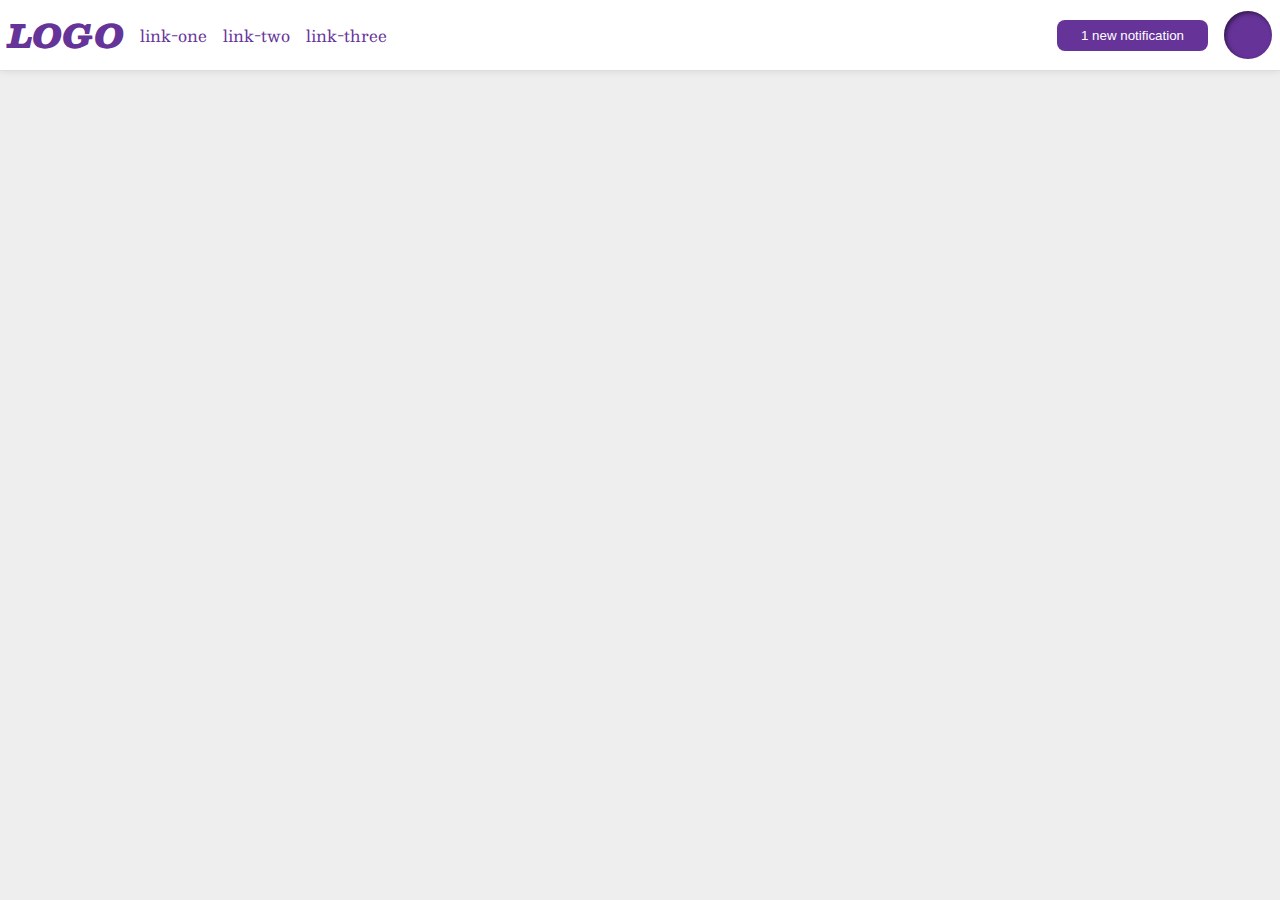
<file: foundations/flex/03-flex-header-2/index.html>
<!DOCTYPE html>
<html lang="en">
  <head>
    <meta charset="UTF-8">
    <meta http-equiv="X-UA-Compatible" content="IE=edge">
    <meta name="viewport" content="width=device-width, initial-scale=1.0">
    <title>Flex Header 2</title>
    <link rel="stylesheet" href="style.css">
  </head>
  <body>
    <div class="header">
      <div class="left-part">
        <div class="logo">
          LOGO
        </div>
        <ul class="links">
          <li><a href="https://google.com">link-one</a></li>
          <li><a href="https://google.com">link-two</a></li>
          <li><a href="https://google.com">link-three</a></li>
        </ul>
      </div>
     
      <div class="right-part">
        <button class="notifications">
          1 new notification
        </button>
        <div class="profile-image"></div>
      </div>
   
    </div>
  </body>
</html>
</file>
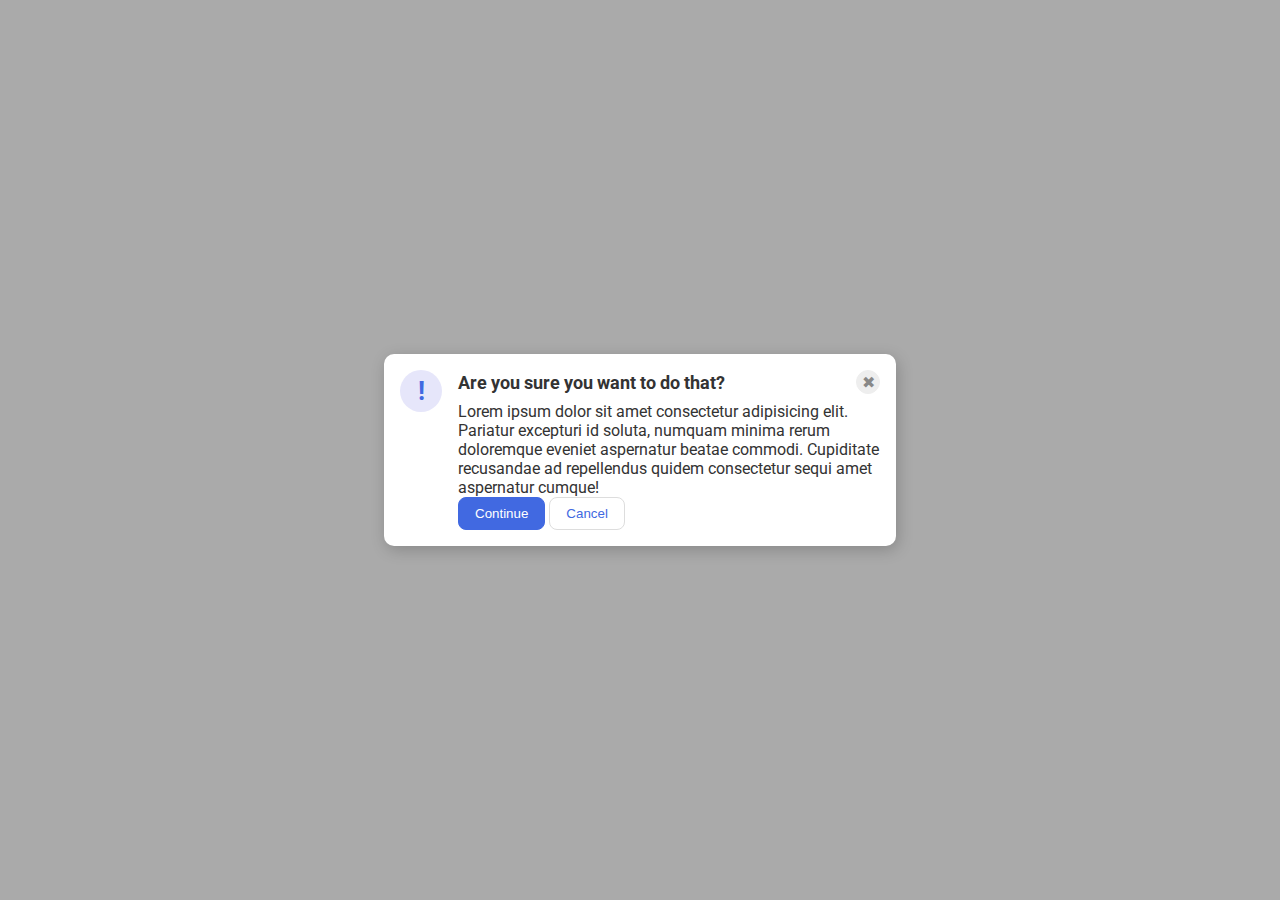
<file: foundations/flex/05-flex-modal/index.html>
<!DOCTYPE html>
<html lang="en">

<head>
  <meta charset="UTF-8">
  <meta http-equiv="X-UA-Compatible" content="IE=edge">
  <meta name="viewport" content="width=device-width, initial-scale=1.0">
  <link rel="stylesheet" href="style.css">
  <title>Modal</title>
</head>

<body>
  <div class="modal">
    <div class="icon">!</div>
    <DIV class="container">
      <div class="cont2">
        <div class="header">Are you sure you want to do that?</div>
        <button class="close-button">✖</button>
      </div>

      <div class="text">Lorem ipsum dolor sit amet consectetur adipisicing elit. Pariatur excepturi id soluta, numquam
        minima rerum doloremque eveniet aspernatur beatae commodi. Cupiditate recusandae ad repellendus quidem
        consectetur sequi amet aspernatur cumque!</div>
      <button class="continue">Continue</button>
      <button class="cancel">Cancel</button>
    </DIV>

  </div>
</body>

</html>
</file>
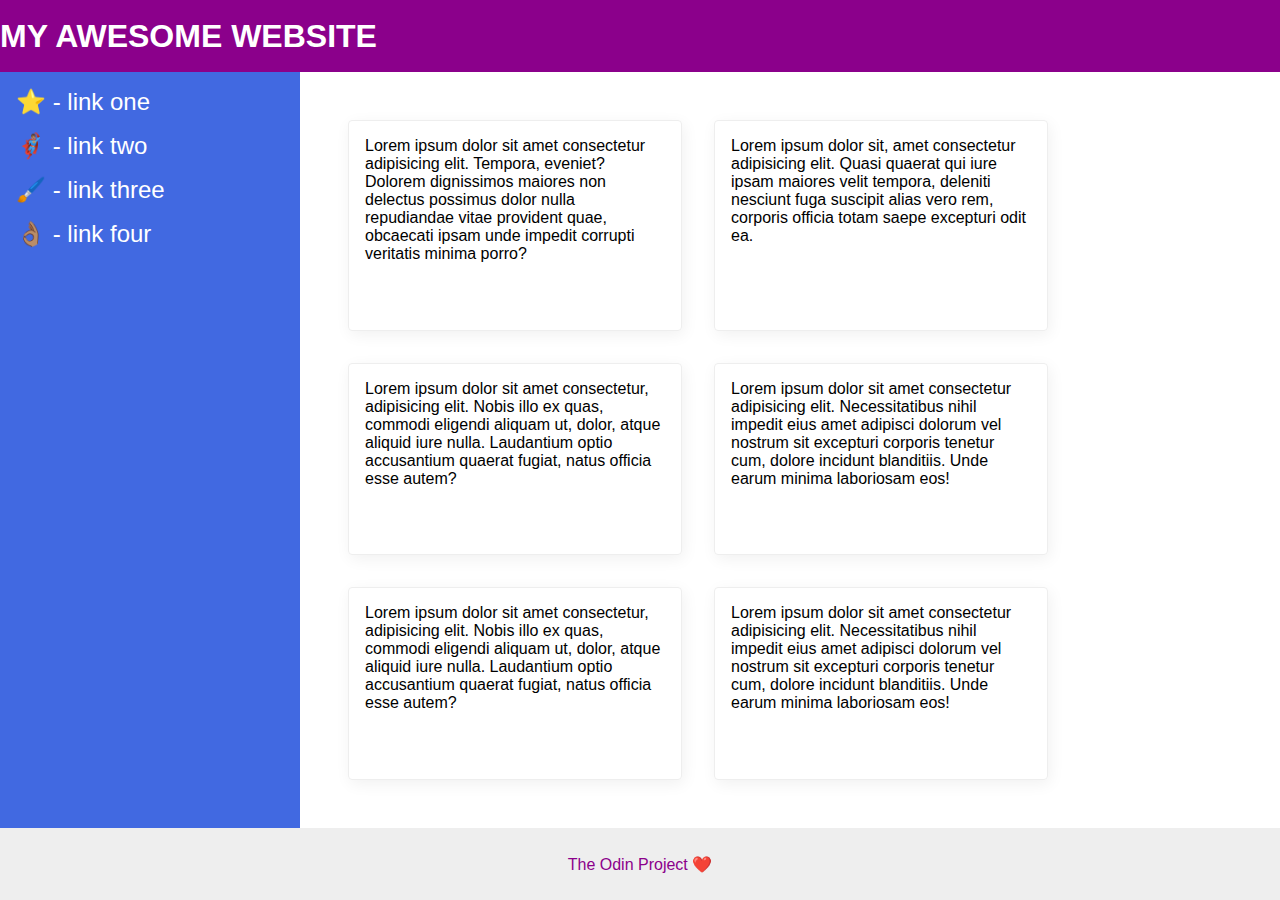
<file: foundations/flex/07-flex-layout-2/index.html>
<!DOCTYPE html>
<html lang="en">
  <head>
    <meta charset="UTF-8">
    <meta http-equiv="X-UA-Compatible" content="IE=edge">
    <meta name="viewport" content="width=device-width, initial-scale=1.0">
    <title>The Holy Grail</title>
    <link rel="stylesheet" href="style.css">
  </head>
  <body>
    <div class="header">
      MY AWESOME WEBSITE
    </div>
    <div class="middle">
          
    <div class="sidebar">
      <ul>
        <li><a href="#">⭐ - link one</a></li>
        <li><a href="#">🦸🏽‍♂️ - link two</a></li>
        <li><a href="#">🖌️ - link three</a></li>
        <li><a href="#">👌🏽 - link four</a></li>
      </ul>
    </div>
      <div class="cards">
        <div class="card">Lorem ipsum dolor sit amet consectetur adipisicing elit. Tempora, eveniet? Dolorem dignissimos maiores non delectus possimus dolor nulla repudiandae vitae provident quae, obcaecati ipsam unde impedit corrupti veritatis minima porro?</div>
        <div class="card">Lorem ipsum dolor sit, amet consectetur adipisicing elit. Quasi quaerat qui iure ipsam maiores velit tempora, deleniti nesciunt fuga suscipit alias vero rem, corporis officia totam saepe excepturi odit ea.</div>
        <div class="card">Lorem ipsum dolor sit amet consectetur, adipisicing elit. Nobis illo ex quas, commodi eligendi aliquam ut, dolor, atque aliquid iure nulla. Laudantium optio accusantium quaerat fugiat, natus officia esse autem?</div>
        <div class="card">Lorem ipsum dolor sit amet consectetur adipisicing elit. Necessitatibus nihil impedit eius amet adipisci dolorum vel nostrum sit excepturi corporis tenetur cum, dolore incidunt blanditiis. Unde earum minima laboriosam eos!</div>
        <div class="card">Lorem ipsum dolor sit amet consectetur, adipisicing elit. Nobis illo ex quas, commodi eligendi aliquam ut, dolor, atque aliquid iure nulla. Laudantium optio accusantium quaerat fugiat, natus officia esse autem?</div>
        <div class="card">Lorem ipsum dolor sit amet consectetur adipisicing elit. Necessitatibus nihil impedit eius amet adipisci dolorum vel nostrum sit excepturi corporis tenetur cum, dolore incidunt blanditiis. Unde earum minima laboriosam eos!</div>
        
      </div>
  
    </div>

    <div class="footer">
      The Odin Project ❤️
    </div>
  </body>
</html>
</file>
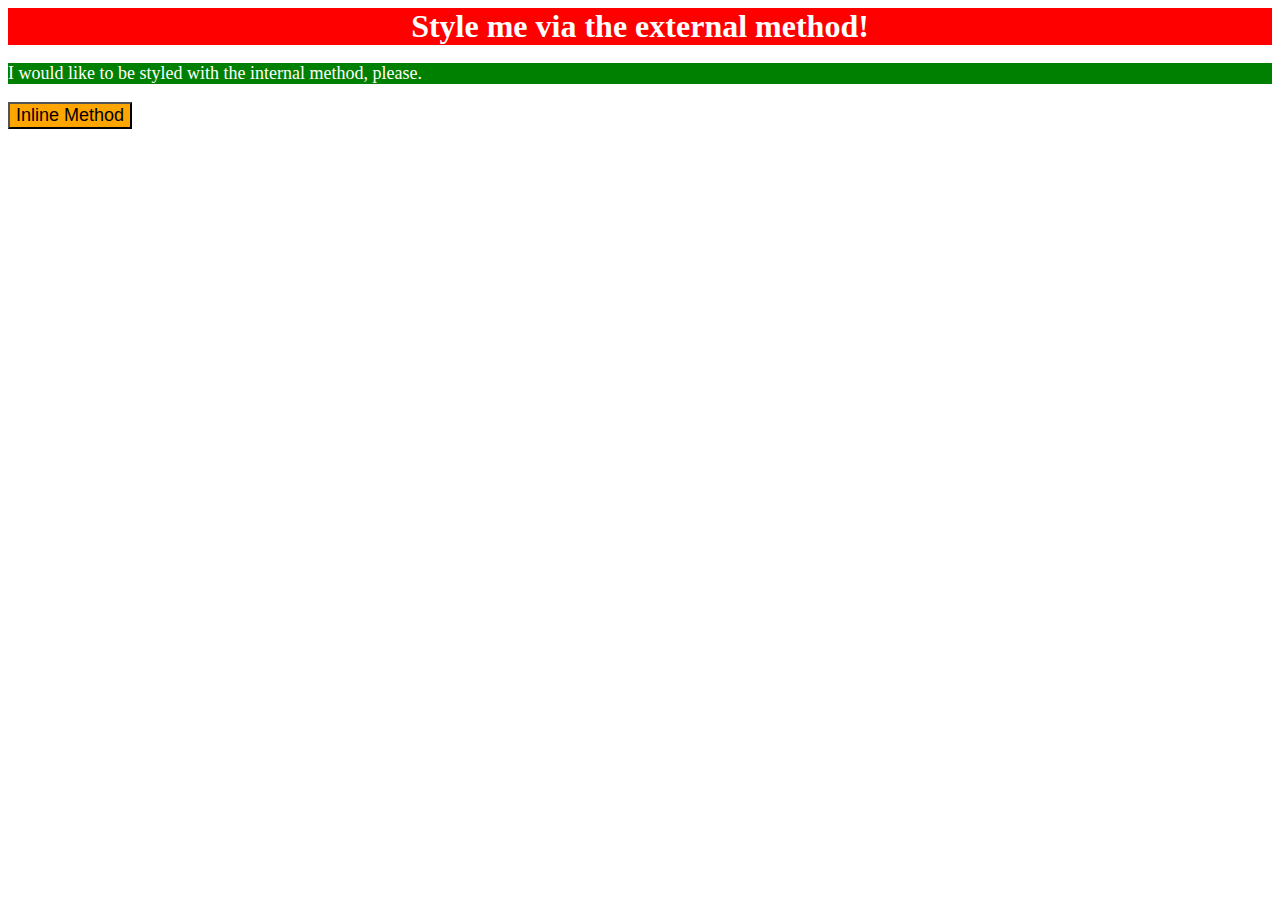
<file: foundations/intro-to-css/01-css-methods/index.html>
<!DOCTYPE html>
<html lang="en">

<head>
  <meta charset="UTF-8">
  <meta http-equiv="X-UA-Compatible" content="IE=edge">
  <meta name="viewport" content="width=device-width, initial-scale=1.0">
  <title>Methods for Adding CSS</title>
  <link rel="stylesheet" href="style.css">
</head>
<style>
        p {
        background-color: green;
        color: white;
        font-size: 18px;
      }
</style>

<body>

  <div>Style me via the external method!</div>
  <p>I would like to be styled with the internal method, please.</p>
  <button style="background-color: orange; font-size: 18px;">Inline Method</button>
</body>

</html>
</file>
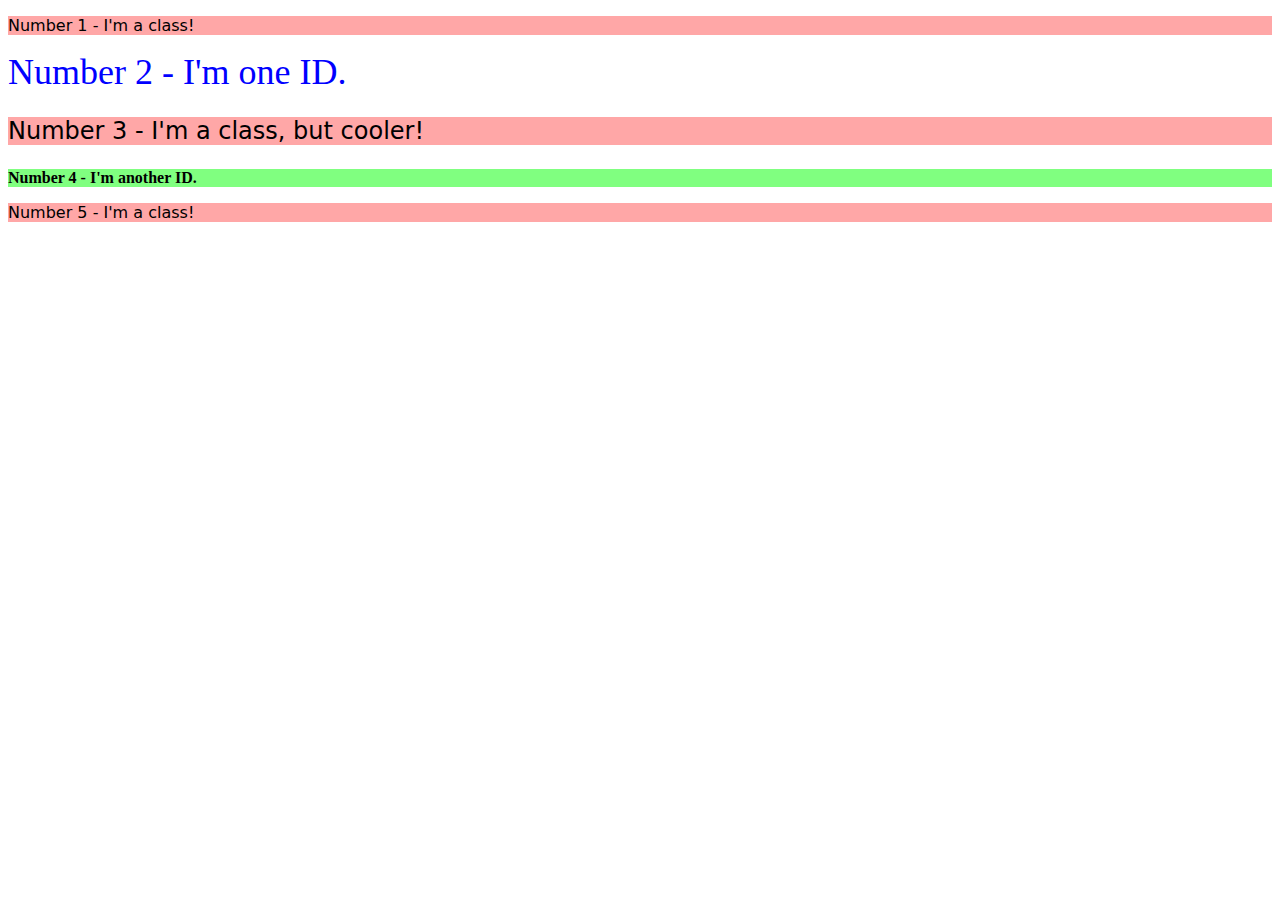
<file: foundations/intro-to-css/02-class-id-selectors/index.html>
<!DOCTYPE html>
<html lang="en">
  <head>
    <meta charset="UTF-8">
    <meta http-equiv="X-UA-Compatible" content="IE=edge">
    <meta name="viewport" content="width=device-width, initial-scale=1.0">
    <title>Class and ID Selectors</title>
    <link rel="stylesheet" href="style.css">
  </head>
  <body>
    <p class="odd-element">Number 1 - I'm a class!</p>
    <div id="second-element">Number 2 - I'm one ID.</div>
    <p class="odd-element multiple-classes">Number 3 - I'm a class, but cooler!</p>
    <div id="fourth-element">Number 4 - I'm another ID.</div>
    <p class="odd-element">Number 5 - I'm a class!</p>
  </body>
</html>
</file>
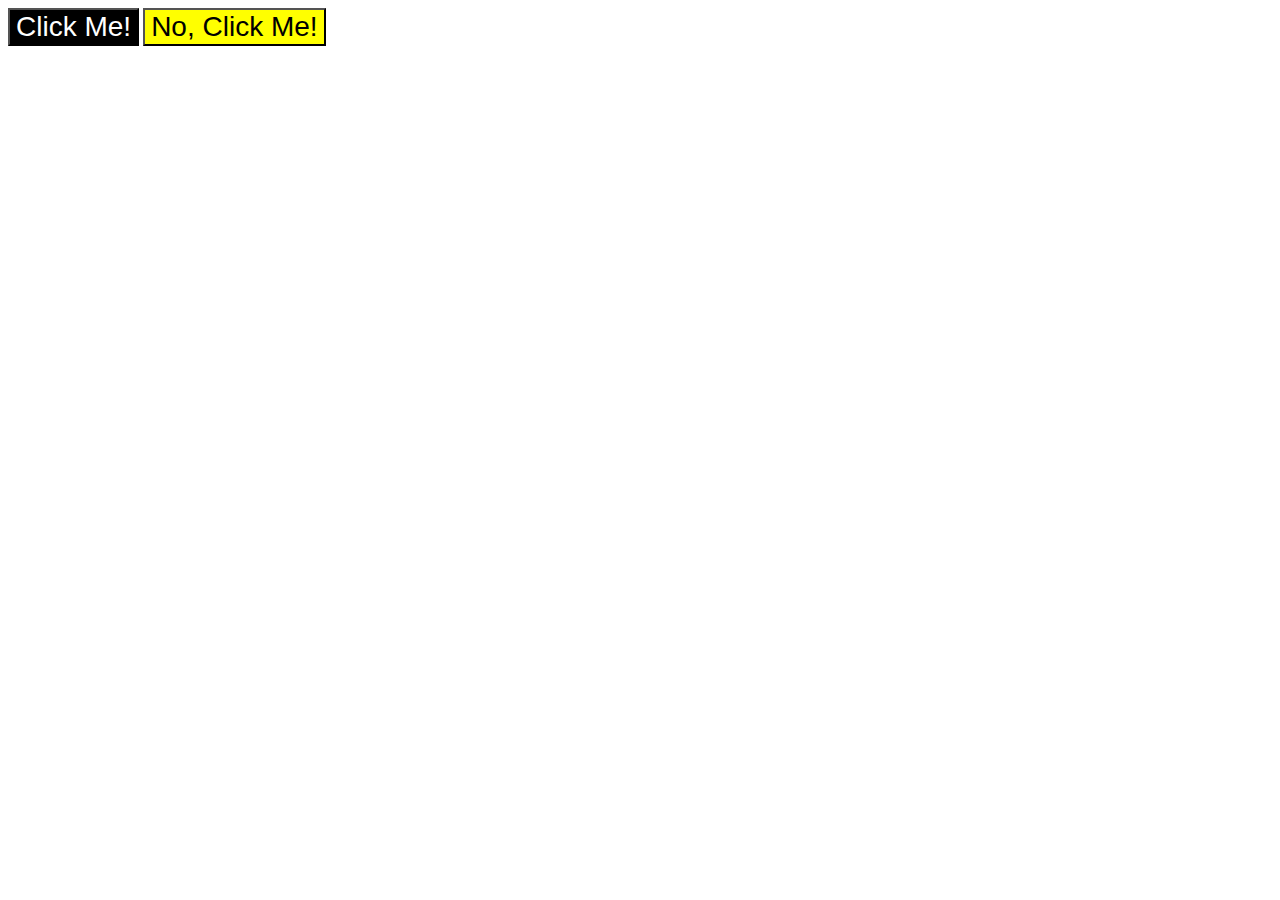
<file: foundations/intro-to-css/03-grouping-selectors/index.html>
<!DOCTYPE html>
<html lang="en">
  <head>
    <meta charset="UTF-8">
    <meta http-equiv="X-UA-Compatible" content="IE=edge">
    <meta name="viewport" content="width=device-width, initial-scale=1.0">
    <title>Grouping Selectors</title>
    <link rel="stylesheet" href="style.css">
  </head>
  <body>
    <button class="click-m">Click Me!</button>
    <button class="n-click">No, Click Me!</button>
  </body>
</html>
</file>
<file: foundations/flex/03-flex-header-2/style.css>
/* this is some magical font-importing.  
you'll learn about it later. */
@import url('https://fonts.googleapis.com/css2?family=Besley:ital,wght@0,400;1,900&display=swap');

body {
  margin: 0;
  background: #eee;
  font-family: Besley, serif;
}

.header {
  background: white;
  border-bottom: 1px solid #ddd;
  box-shadow: 0 0 8px rgba(0,0,0,.1);
  display: flex;
  padding: 8px;
  justify-content: space-between;

}

.profile-image {
  background: rebeccapurple;
  box-shadow: inset 2px 2px 4px rgba(0,0,0,.5);
  border-radius: 50%;
  width: 48px;
  height: 48px;
}

.logo {
  color: rebeccapurple;
  font-size: 32px;
  font-weight: 900;
  font-style: italic;
}

button {
  border: none;
  border-radius: 8px;
  background: rebeccapurple;
  color: white;
  padding: 8px 24px;
}

a {
  /* this removes the line under our links */
  text-decoration: none;
  color: rebeccapurple;
}
.left-part,.right-part{
  display: flex;
  align-items: center;
  gap: 16px;
  

}
ul {
  list-style-type: none;
  display: flex;
  margin: 0;
  padding: 0;
  gap: 16px;
}
</file>
<file: foundations/flex/05-flex-modal/style.css>
@import url('https://fonts.googleapis.com/css2?family=Roboto:wght@400;700&display=swap');

html, body {
  height: 100%;
}

body {
  font-family: Roboto, sans-serif;
  margin: 0;
  background: #aaa;
  color: #333;
  /* I'll give you this one for free lol */
  display: flex;
  align-items: center;
  justify-content: center;
}

.modal {
  background: white;
  width: 480px;
  border-radius: 10px;
  box-shadow: 2px 4px 16px rgba(0,0,0,.2);
  display: flex;
  gap: 16px;
  padding: 16px;
}

.icon {
  color: royalblue;
  font-size: 26px;
  font-weight: 700;
  background: lavender;
  width: 42px;
  height: 42px;
  border-radius: 50%;
  display: flex;
  align-items: center;
  justify-content: center;
  /* ayii intu shrink it */
  flex-shrink: 0;
}

.close-button {
  background: #eee;
  border-radius: 50%;
  color: #888;
  font-weight: 400;
  font-size: 16px;
  height: 24px;
  width: 24px;
  display: flex;
  align-items: center;
  justify-content: center;
  border: 1px solid #eee;
  padding: 0;
}

button {
  cursor: pointer;
  padding: 8px 16px;
  border-radius: 8px;
}

button.continue {
  background: royalblue;
  border: 1px solid royalblue;
  color: white;
}

button.cancel {
  background: white;
  border: 1px solid #ddd;
  color: royalblue;
}
.cont2{
  display: flex;
  align-items: center;
  justify-content: space-between;
  margin-bottom: 8px;
  font-size: 18px;
  font-weight: 700;
}

.text{
  margin-bottom: 16x;
}
</file>
<file: foundations/flex/07-flex-layout-2/style.css>
body {
  font-family: -apple-system, BlinkMacSystemFont, 'Segoe UI', Roboto, Oxygen, Ubuntu, Cantarell, 'Open Sans', 'Helvetica Neue', sans-serif;
  margin: 0;
  min-height: 100vh;
  /*  */
  display: flex;
  flex-direction: column;
}

.header {
  height: 72px;
  background: darkmagenta;
  color: white;
  /*  */
  font-size: 32px;
  font-weight: 900;
  padding-left:0 16px;
  display: flex;
  align-items: center;

}

/*  */
.middle {
  display: flex;
  flex: 1;
}

.footer {
  height: 72px;
  background: #eee;
  color: darkmagenta;
  /*  */
  display: flex;
  align-items: center;
  justify-content: center;
}

.sidebar {
  width: 300px;
  background: royalblue;
  box-sizing: border-box;
  /* answer */
  flex-shrink: 0;
  padding: 16px;

}

ul {
  /* width: 300px; */
  list-style-type: none;
  margin: 0;
  padding: 0;
}

li {
 margin-bottom: 16px;
}


a {
  text-decoration: none;
  font-size: 24px;
  color: white;
  font-weight: 300;


}

.card {
  border: 1px solid #eee;
  box-shadow: 2px 4px 16px rgba(0, 0, 0, .06);
  border-radius: 4px;
  /*  */
  padding: 16px;
  width: 300px;
 

}

.cards {
  padding: 48px;
  display: flex;
  flex-wrap: wrap;
  gap: 32px; 
}
</file>
<file: foundations/intro-to-css/01-css-methods/style.css>
div{
    background-color:red;
    color: white;
    font-size: 32px;
    text-align: center;
    font-weight: bold;
}
</file>
<file: foundations/intro-to-css/02-class-id-selectors/style.css>
.odd-element{
    background-color: rgb(255, 167, 167);
    font-family: Verdana, "DejaVu Sans", sans-serif; 
}
#second-element{
    color: #0000ff;
    font-size: 36px;
  }
  
  #fourth-element {
    background-color: hsl(120, 100%, 75%);
    font-weight: bold;
  }
  .multiple-classes {  
    font-size: 24px; /* Additional style for the 3rd element */  
}
</file>
<file: foundations/intro-to-css/03-grouping-selectors/style.css>
.click-m,.n-click{
    font-size: 28px;
    font-style: Helvetica,'Times New Roman',sans-serif;
}
.click-m{
    background-color: black;
    color: white;
}
.n-click{
    background-color:yellow;
}
</file>
